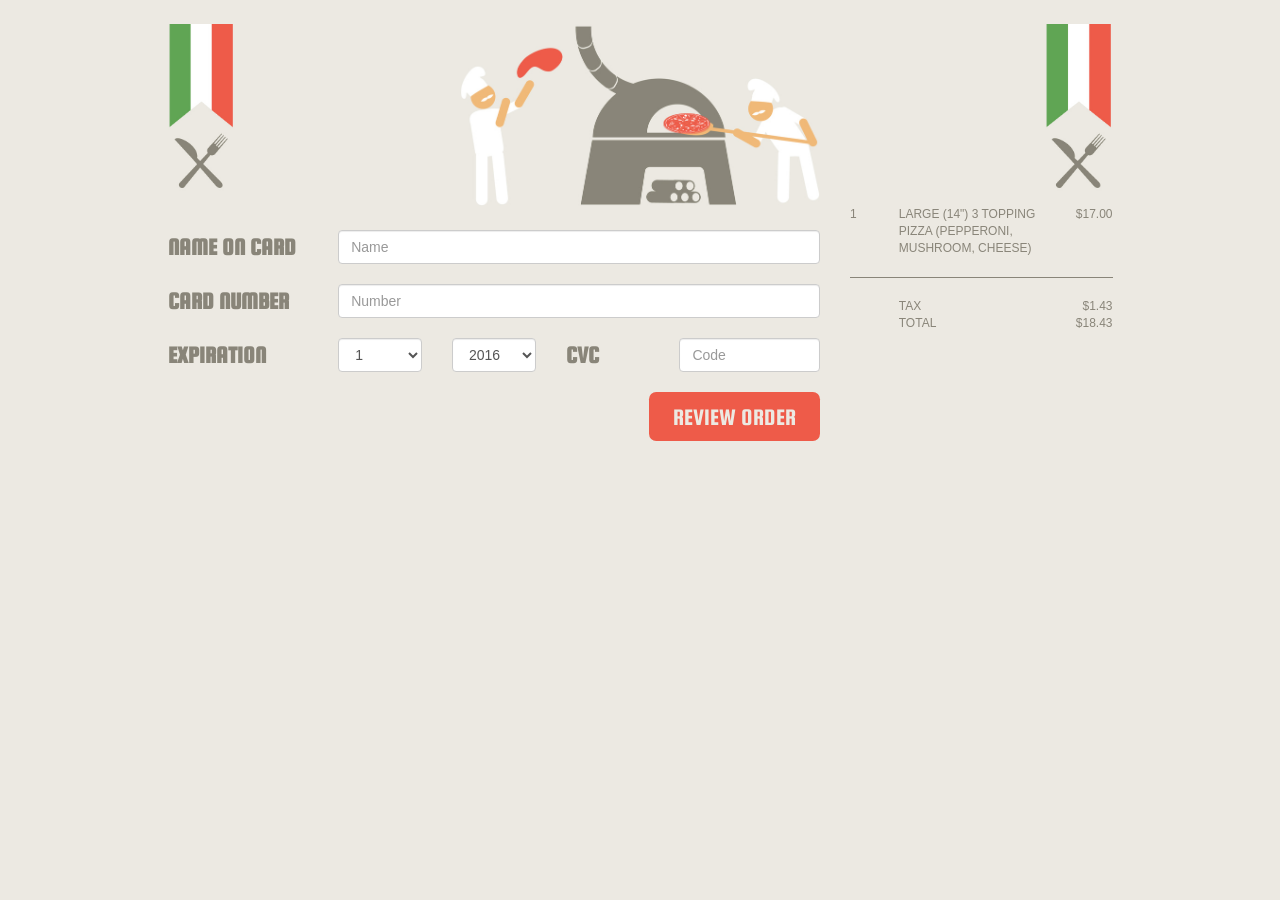
<file: app/views/orders/payment.html>
<!DOCTYPE html>
<html>
  <head>
    <link rel="icon" href="/public/images/pizza-32.png" type="image/png">
    <link rel="stylesheet" href="/public/css/app.css">
	<link rel="stylesheet" href="/public/css/payment.css">
    <title>Italian Ristorante</title>
  </head>
  <body class="container">
    <div class="row">
      <div class="col-sm-1 col-sm-offset-1">
        <img src="/public/images/banner_vertical.png" alt="" class="img-responsive">
      </div>
      <div class="col-sm-4 col-sm-offset-2">
        <img src="/public/images/oven.png" alt="" class="img-responsive">
      </div>
      <div class="col-sm-1 col-sm-offset-2">
        <img src="/public/images/banner_vertical.png" alt="" class="img-responsive">
      </div>
    </div>
  	<div class="row">
  		<div class="col-sm-7 col-sm-offset-1">
  			<form class="form-horizontal" action="" method="post">
  				<div class="form-group">
  					<label for="nameOnCard" class="col-sm-3">Name on Card</label>
  					<div class="col-sm-9">
  						<input type="text" class="form-control" id="nameOnCard" name="nameOnCard" placeholder="Name">
  					</div>
  				</div>
  				<div class="form-group">
  					<label for="cardNumber" class="col-sm-3">Card Number</label>
  					<div class="col-sm-9">
  						<input type="text" class="form-control" id="cardNumber" name="cardNumber" placeholder="Number">
  					</div>
  				</div>
  				<div class="form-group">
  					<label for="month" class="col-sm-3">Expiration</label>
  					<div class="col-sm-2">
  						<select name="month" id="month" class="form-control">
  							<option value="1">1</option>
  							<option value="2">2</option>
  							<option value="3">3</option>
  							<option value="4">4</option>
  							<option value="5">5</option>
  							<option value="6">6</option>
  							<option value="7">7</option>
  							<option value="8">8</option>
  							<option value="9">9</option>
  							<option value="10">10</option>
  							<option value="11">11</option>
  							<option value="12">12</option>
  						</select>
  					</div>
  					<div class="col-sm-2">
  						<select name="year" id="year" class="form-control">
  							<option value="2016">2016</option>
  							<option value="2017">2017</option>
  							<option value="2018">2018</option>
  							<option value="2019">2019</option>
  						</select>
  					</div>
            <label for="securityCode" class="col-sm-2">CVC</label>
  					<div class="col-sm-3">
  						<input type="text" class="form-control" id="securityCode" name="securityCode" placeholder="Code">
  					</div>
  				</div>
  				<div class="text-right">
  					<button type="submit">Review Order</button>
  				</div>
  			</form>
  		</div>
  		<div class="col-sm-3 order-summary">
  			<div class="row">
  				<div class="col-sm-2">1</div>
  				<div class="col-sm-7">
  					Large (14") 3 Topping Pizza (Pepperoni, Mushroom, Cheese)
  				</div>
  				<div class="col-sm-3 text-right">
  					$17.00
  				</div>
  			</div>
  			<hr>
  			<div class="row">
  				<div class="col-sm-7 col-sm-offset-2">
  					Tax
  				</div>
  				<div class="col-sm-3 text-right">
  					$1.43
  				</div>
  			</div>
  			<div class="row">
  				<div class="col-sm-7 col-sm-offset-2">
  					Total
  				</div>
  				<div class="col-sm-3 text-right">
  					$18.43
  				</div>
  			</div>
  		</div>
  	</div>
  </body>
</html>
</file>
<file: public/css/payment.css>
.order-summary {
	font-family: sans-serif;
	font-size: 0.5rem;
}
</file>
<file: public/css/app.css>
@import url(https://maxcdn.bootstrapcdn.com/bootstrap/3.3.6/css/bootstrap.min.css);
@import url(https://fonts.googleapis.com/css?family=Squada+One);

html,
body {
  margin: 0;
  padding: 0;
  background-color: #ece9e2;
  font-family: 'Squada One', cursive;
  font-size: 24px;
}

input, select {
	font-family: sans-serif;
}

body {
  padding-top: 1em;
}

hr {
	border-color: #898579;
}

form {
	margin-top: 1em;
}

a,
span,
div,
h2 {
  text-transform: uppercase;
  color: #898579;
}

a:hover {
  color: #ee5b49;
}

.actions {
  margin-top: 2em;
}

.actions img {
  height: 165px;
}

.text-small {
  font-size: 0.7rem;
}

button {
  background-color: #ee5b49;
  color: #ece9e2;
  text-transform: uppercase;
  border: none;
  padding: 0.3em 1em;
  border-radius: 0.3em;
}
</file>
